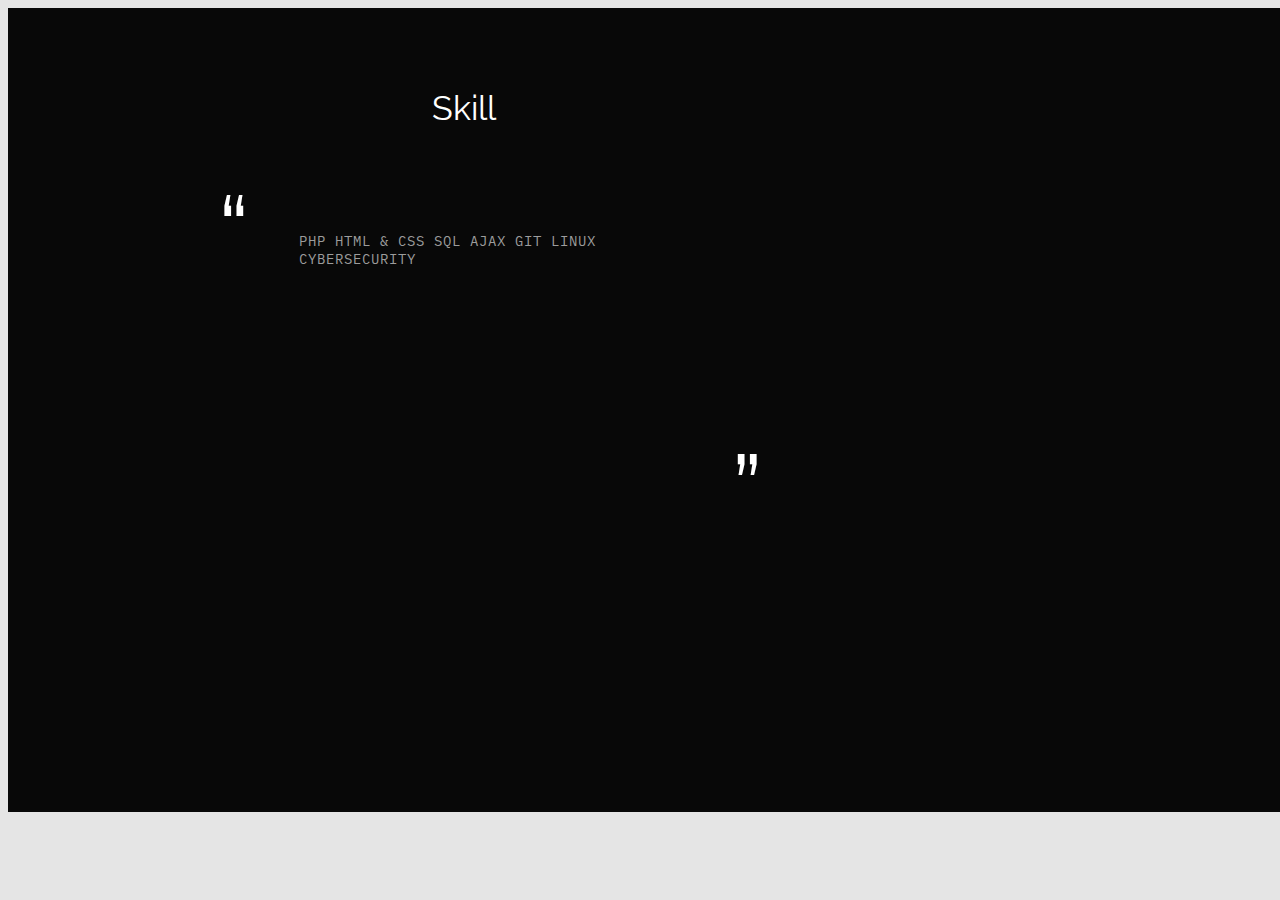
<file: contact/index.html>
<html lang="en">
          <head>
            <meta charset="utf-8">
          
            <title>Html Generated</title>
            <meta name="description" content="Figma htmlGenerator">
            <meta name="author" content="htmlGenerator">
            <link href="https://fonts.googleapis.com/css?family=Raleway&display=swap" rel="stylesheet">
<link href="https://fonts.googleapis.com/css?family=IBM+Plex Mono&display=swap" rel="stylesheet">

            <link rel="stylesheet" href="styles.css">
            
            <style>
              /*
                Figma Background for illustrative/preview purposes only.
                You can remove this style tag with no consequence
              */
              body {background: #E5E5E5; }
            </style>
          
          </head>
          
          <body>
            <div class=e207_232><div  class="e205_197"></div><span  class="e205_205">Skill</span><div class=e207_32><div  class="e207_33"></div><span  class="e207_34">PHP
HTML & CSS
SQL
AJAX
GIT
LINUX
CYBERSECURITY</span></div><span  class="e207_48">“</span><span  class="e207_49">“</span></div>
          </body>
          </html>
</file>
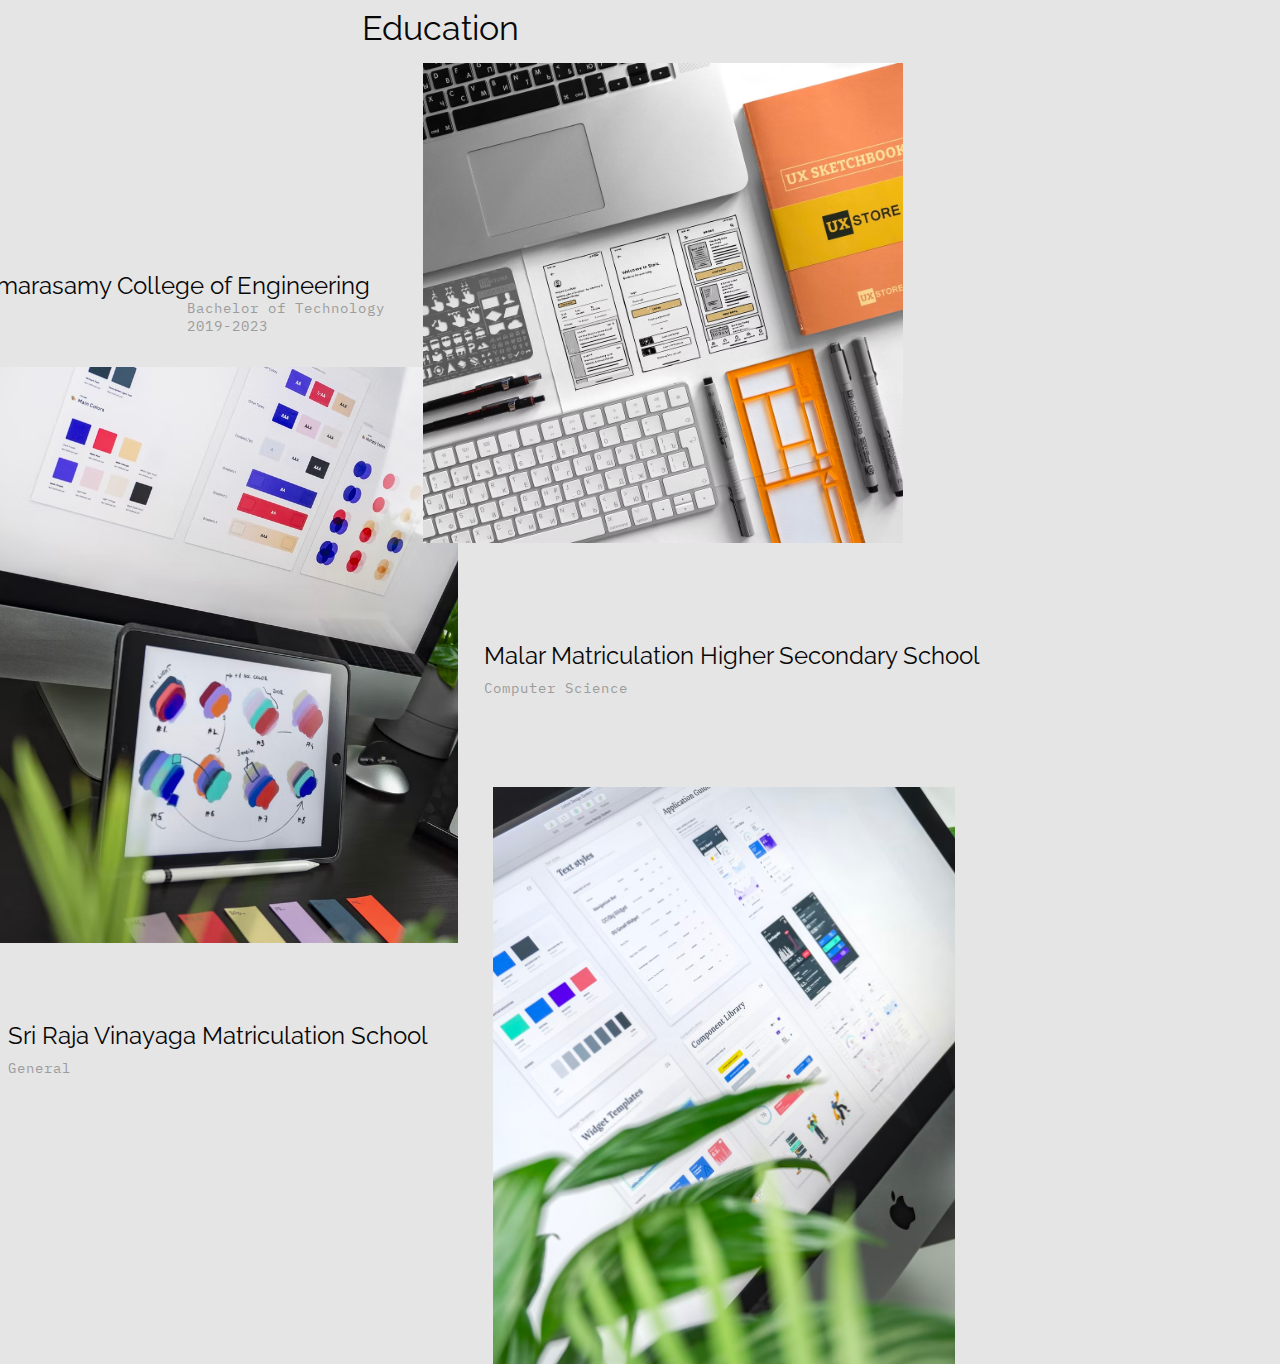
<file: education/index.html>
<html lang="en">
          <head>
            <meta charset="utf-8">
          
            <title>Html Generated</title>
            <meta name="description" content="Figma htmlGenerator">
            <meta name="author" content="htmlGenerator">
            <link href="https://fonts.googleapis.com/css?family=Raleway&display=swap" rel="stylesheet">
<link href="https://fonts.googleapis.com/css?family=IBM+Plex Mono&display=swap" rel="stylesheet">

            <link rel="stylesheet" href="styles.css">
            
            <style>
              /*
                Figma Background for illustrative/preview purposes only.
                You can remove this style tag with no consequence
              */
              body {background: #E5E5E5; }
            </style>
          
          </head>
          
          <body>
            <div class=e207_233><div class=e203_59><span  class="e203_60">Education</span></div><div class=e205_195><div class=e205_178><span  class="e205_179">General</span></div><div class=e205_180><span  class="e205_181">Sri Raja Vinayaga Matriculation School</span></div><div class=e205_194><div class=e205_182><div  class="e205_193"></div></div></div></div><div class=e205_188><div class=e205_168><span  class="e205_169"> Computer Science</span></div><div class=e205_170><span  class="e205_171"> Malar Matriculation  Higher Secondary School</span></div><div class=e205_187><div class=e205_172><div  class="e205_186"></div></div></div></div><div class=e205_196><div class=e205_153><span  class="e205_154"> Bachelor of  Technology
2019-2023</span></div></div><div class=e205_191><div class=e205_152><div  class="e205_190"></div></div></div><div class=e205_155><span  class="e205_156">M.Kumarasamy College of  Engineering</span></div></div>
          </body>
          </html>
</file>
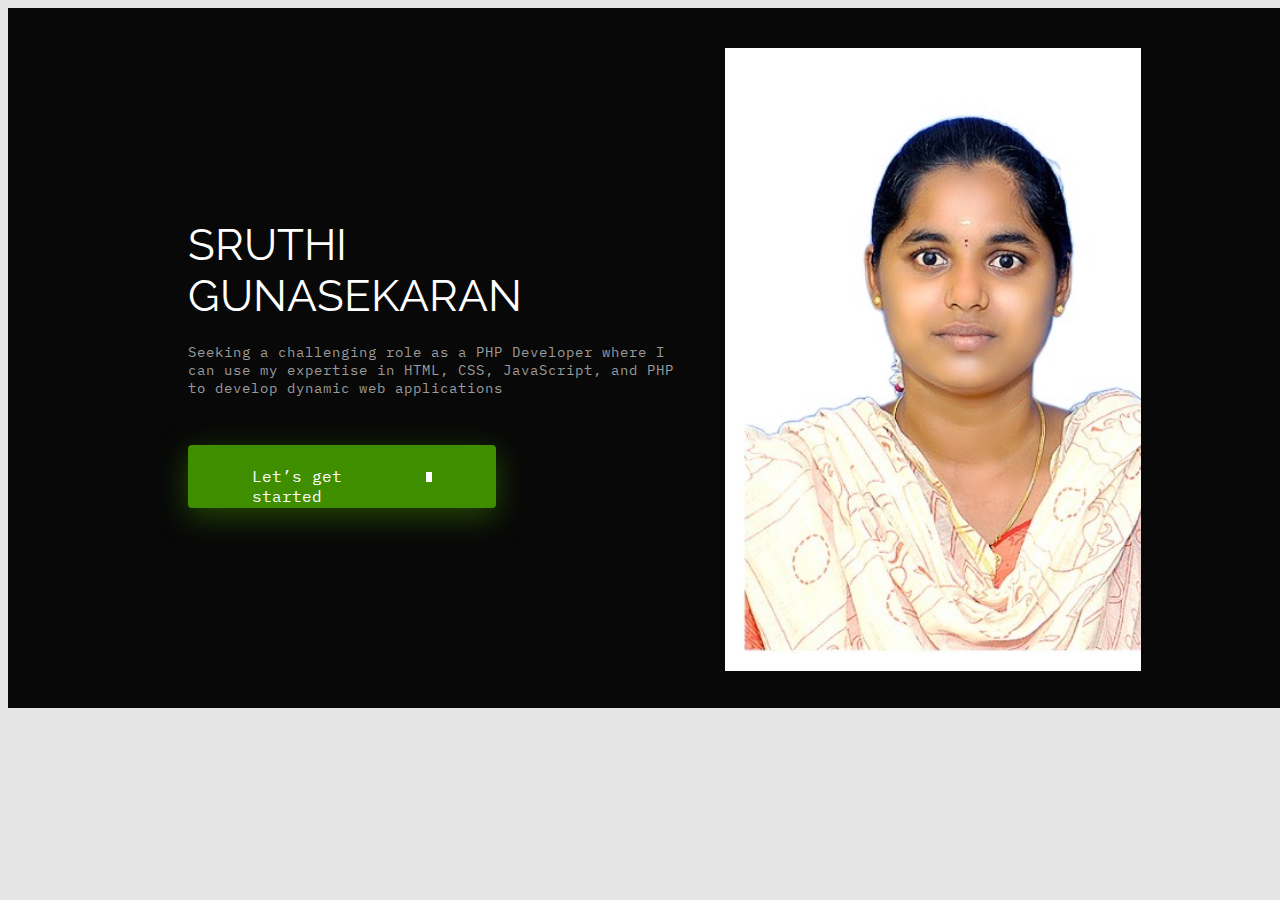
<file: homepage/index.html>
<html lang="en">
          <head>
            <meta charset="utf-8">
          
            <title>Html Generated</title>
            <meta name="description" content="Figma htmlGenerator">
            <meta name="author" content="htmlGenerator">
            <link href="https://fonts.googleapis.com/css?family=Raleway&display=swap" rel="stylesheet">
<link href="https://fonts.googleapis.com/css?family=IBM+Plex Mono&display=swap" rel="stylesheet">

            <link rel="stylesheet" href="styles.css">
            
            <style>
              /*
                Figma Background for illustrative/preview purposes only.
                You can remove this style tag with no consequence
              */
              body {background: #E5E5E5; }
            </style>
          
          </head>
          
          <body>
            <div class=e207_234><div  class="e205_146"></div><div class=e203_56><div class=e203_57><div class=e205_147><div class=e205_148><span  class="e205_149">SRUTHI GUNASEKARAN</span></div></div><div class=e205_150><span  class="e205_151"> Seeking a challenging role as a PHP Developer where I can  use my expertise in HTML, CSS, JavaScript, and PHP to  develop dynamic web applications</span></div></div><div class=e205_161><span  class="e205_162">Let’s get started</span><div  class="e205_163"></div></div></div><div class=e205_144><div class=e203_69><div  class="e216_5"></div></div></div></div>
          </body>
          </html>
</file>
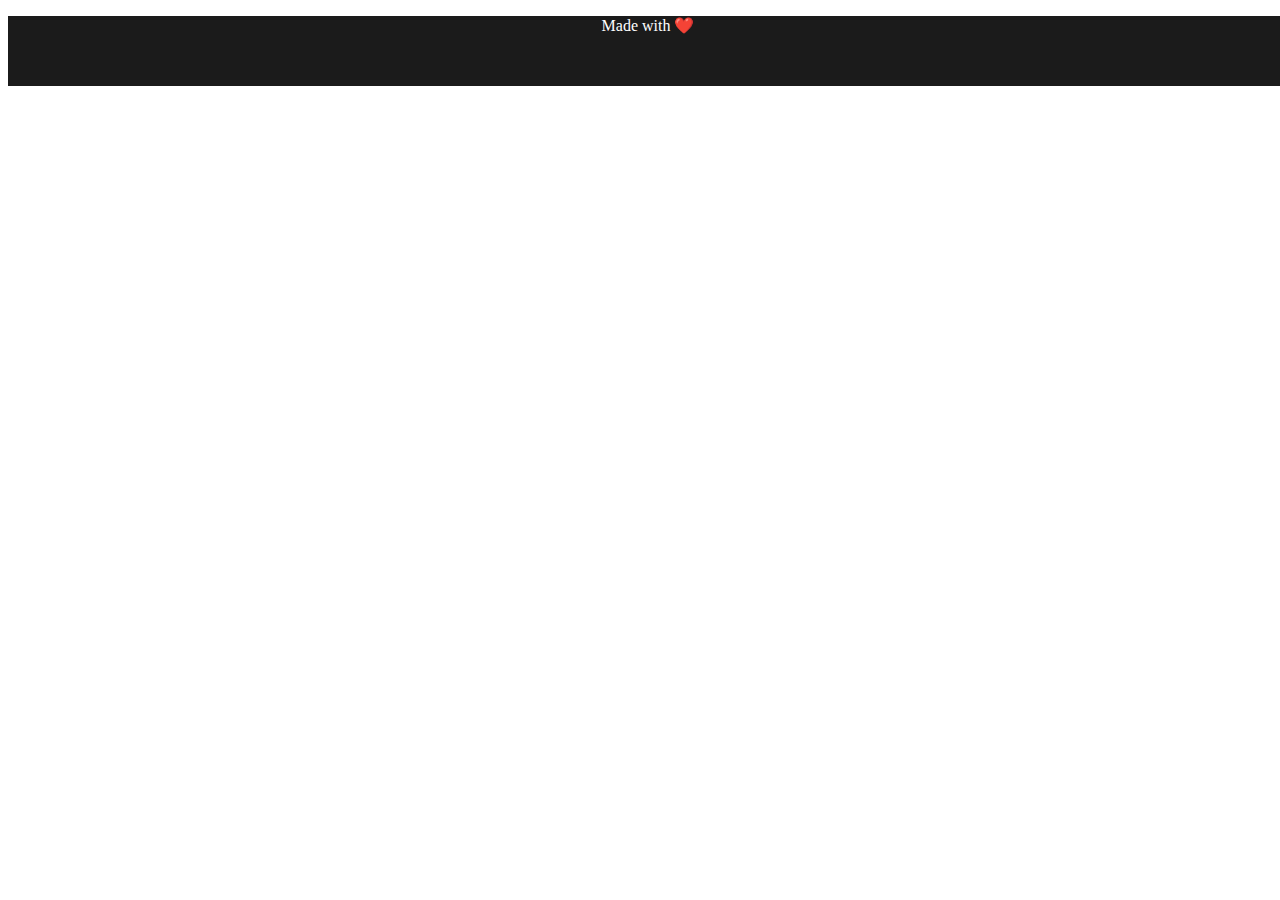
<file: footer/footer.html>
<!DOCTYPE html>
<html>
<head>
	<meta charset="utf-8">
	<meta name="viewport" content="width=device-width, initial-scale=1">
	<style>
		.e207_229 { 
	background-color:rgba(26.56249936670065, 26.56249936670065, 26.56249936670065, 1);
	width:1280px;
	height:70px;
}
</style>
</head>
<body>
<div class="e207_229">
<p style="color: white;text-align: center;">Made with ❤️</p>
</div>
</body>
</html>
</file>
<file: contact/styles.css>
.207_232 { 
	overflow:hidden;
}.e207_232 { 
	width:1280px;
	height:804px;
	position:absolute;
}.e205_197 { 
	background-color:rgba(8.000000473111868, 8.000000473111868, 8.000000473111868, 1);
	width:1280px;
	height:804px;
	position:absolute;
	left:0px;
	top:0px;
}.e205_204 { 
	width:73px;
	height:40px;
	position:absolute;
	left:603.5px;
	top:80px;
}.e205_205 { 
	color:rgba(255, 255, 255, 1);
	width:73px;
	height:40px;
	position:absolute;
	left:419px;
	top:80px;
	font-family:Raleway;
	text-align:center;
	font-size:34px;
	letter-spacing:0;
}.e207_32 { 
	width:445px;
	height:212px;
	position:absolute;
	left:261px;
	top:194px;
}.e207_33 { 
	width:445px;
	height:212px;
	position:absolute;
	left:0px;
	top:0px;
	border-top-left-radius:6px;
	border-top-right-radius:6px;
	border-bottom-left-radius:6px;
	border-bottom-right-radius:6px;
}.e207_34 { 
	color:rgba(156.18750303983688, 156.18750303983688, 156.18750303983688, 1);
	width:360px;
	height:168px;
	position:absolute;
	left:30px;
	top:30px;
	font-family:IBM Plex Mono;
	text-align:left;
	font-size:14px;
	letter-spacing:1;
	line-height:px;
}.e207_35 { 
	width:107px;
	height:21px;
	position:absolute;
	left:100px;
	top:147px;
}.e207_48 { 
	transform: rotate(180deg);
	color:rgba(255, 255, 255, 1);
	width:39px;
	height:120px;
	position:absolute;
	left:716px;
	top:368px;
	font-family:Raleway;
	text-align:left;
	font-size:100px;
	letter-spacing:1;
}.e207_49 { 
	color:rgba(255, 255, 255, 1);
	width:32px;
	height:117px;
	position:absolute;
	left:210px;
	top:166px;
	font-family:Raleway;
	text-align:left;
	font-size:100px;
	letter-spacing:1;
}
</file>
<file: education/styles.css>
.207_233 { 
	overflow:hidden;
}.e207_233 { 
	width:897px;
	height:1242px;
	position:absolute;
}.e203_61 { 
	width:570px;
	height:24px;
	position:absolute;
	left:147px;
	top:50px;
}.e203_59 { 
	width:168px;
	height:40px;
	position:absolute;
	left:348.5px;
	top:0px;
}.e203_60 { 
	color:rgba(8.000000473111868, 8.000000473111868, 8.000000473111868, 1);
	width:168px;
	height:40px;
	position:absolute;
	left:0px;
	top:0px;
	font-family:Raleway;
	text-align:center;
	font-size:34px;
	letter-spacing:0;
}.e205_195 { 
	width:892px;
	height:300px;
	position:absolute;
	left:0px;
	top:942px;
}.e205_178 { 
	width:421px;
	height:24px;
	position:absolute;
	left:0px;
	top:109px;
}.e205_179 { 
	color:rgba(156.18750303983688, 156.18750303983688, 156.18750303983688, 1);
	width:421px;
	height:24px;
	position:absolute;
	left:0px;
	top:0px;
	font-family:IBM Plex Mono;
	text-align:left;
	font-size:14px;
	letter-spacing:1;
	line-height:px;
}.e205_180 { 
	width:447px;
	height:28px;
	position:absolute;
	left:0px;
	top:71px;
}.e205_181 { 
	color:rgba(8.000000473111868, 8.000000473111868, 8.000000473111868, 1);
	width:447px;
	height:28px;
	position:absolute;
	left:0px;
	top:0px;
	font-family:Raleway;
	text-align:left;
	font-size:24px;
	letter-spacing:0;
}.e205_194 { 
	width:445px;
	height:300px;
	position:absolute;
	left:497px;
	top:0px;
}.205_182 { 
	overflow:hidden;
}.e205_182 { 
	background-color:rgba(217.0000022649765, 217.0000022649765, 217.0000022649765, 1);
	width:445px;
	height:300px;
	position:absolute;
	left:0px;
	top:0px;
	border-top-left-radius:6px;
	border-top-right-radius:6px;
	border-bottom-left-radius:6px;
	border-bottom-right-radius:6px;
}.e205_193 { 
	width:462px;
	height:577px;
	position:absolute;
	left:-12px;
	top:-163px;
	background-image:url(images/image_3.png);
	background-repeat:no-repeat;
	background-size:cover;
}.e205_188 { 
	width:897px;
	height:300px;
	position:absolute;
	left:0px;
	top:562px;
}.e205_168 { 
	width:421px;
	height:24px;
	position:absolute;
	left:476px;
	top:109px;
}.e205_169 { 
	color:rgba(156.18750303983688, 156.18750303983688, 156.18750303983688, 1);
	width:421px;
	height:24px;
	position:absolute;
	left:0px;
	top:0px;
	font-family:IBM Plex Mono;
	text-align:left;
	font-size:14px;
	letter-spacing:1;
	line-height:px;
}.e205_170 { 
	width:539px;
	height:28px;
	position:absolute;
	left:476px;
	top:71px;
}.e205_171 { 
	color:rgba(8.000000473111868, 8.000000473111868, 8.000000473111868, 1);
	width:539px;
	height:28px;
	position:absolute;
	left:0px;
	top:0px;
	font-family:Raleway;
	text-align:left;
	font-size:24px;
	letter-spacing:0;
}.e205_187 { 
	width:445px;
	height:300px;
	position:absolute;
	left:0px;
	top:0px;
}.205_172 { 
	overflow:hidden;
}.e205_172 { 
	background-color:rgba(217.0000022649765, 217.0000022649765, 217.0000022649765, 1);
	width:445px;
	height:300px;
	position:absolute;
	left:0px;
	top:0px;
	border-top-left-radius:6px;
	border-top-right-radius:6px;
	border-bottom-left-radius:6px;
	border-bottom-right-radius:6px;
}.e205_186 { 
	width:460px;
	height:576px;
	position:absolute;
	left:-10px;
	top:-203px;
	background-image:url(images/image_1.png);
	background-repeat:no-repeat;
	background-size:cover;
}.e205_196 { 
	width:713px;
	height:255px;
	position:absolute;
	left:179px;
	top:182px;
}.e205_153 { 
	width:211px;
	height:48px;
	position:absolute;
	left:0px;
	top:109px;
}.e205_154 { 
	color:rgba(156.18750303983688, 156.18750303983688, 156.18750303983688, 1);
	width:211px;
	height:48px;
	position:absolute;
	left:0px;
	top:0px;
	font-family:IBM Plex Mono;
	text-align:left;
	font-size:14px;
	letter-spacing:1;
	line-height:px;
}.e205_191 { 
	width:445px;
	height:300px;
	position:absolute;
	left:445px;
	top:182px;
}.205_152 { 
	overflow:hidden;
}.e205_152 { 
	background-color:rgba(217.0000022649765, 217.0000022649765, 217.0000022649765, 1);
	width:445px;
	height:300px;
	position:absolute;
	left:0px;
	top:0px;
	border-top-left-radius:6px;
	border-top-right-radius:6px;
	border-bottom-left-radius:6px;
	border-bottom-right-radius:6px;
}.e205_190 { 
	width:480px;
	height:480px;
	position:absolute;
	left:-30px;
	top:-127px;
	background-image:url(images/image_2.png);
	background-repeat:no-repeat;
	background-size:cover;
}.e205_155 { 
	width:457px;
	height:28px;
	position:absolute;
	left:-67px;
	top:263px;
}.e205_156 { 
	color:rgba(8.000000473111868, 8.000000473111868, 8.000000473111868, 1);
	width:457px;
	height:28px;
	position:absolute;
	left:0px;
	top:0px;
	font-family:Raleway;
	text-align:left;
	font-size:24px;
	letter-spacing:0;
}
</file>
<file: homepage/styles.css>
.207_234 { 
	overflow:hidden;
}.e207_234 { 
	width:1280px;
	height:700px;
	position:absolute;
}.e205_146 { 
	background-color:rgba(8.000000473111868, 8.000000473111868, 8.000000473111868, 1);
	width:1280px;
	height:700px;
	position:absolute;
	left:0px;
	top:0px;
}.e203_56 { 
	width:538px;
	height:299px;
	position:absolute;
	left:180px;
	top:201px;
}.e203_57 { 
	width:492px;
	height:206px;
	position:absolute;
	left:0px;
	top:0px;
}.e205_147 { 
	width:426px;
	height:124px;
	position:absolute;
	left:0px;
	top:0px;
}.e205_148 { 
	width:426px;
	height:124px;
	position:absolute;
	left:0px;
	top:0px;
}.e205_149 { 
	color:rgba(255, 255, 255, 1);
	width:426px;
	height:104px;
	position:absolute;
	left:0px;
	top:10px;
	font-family:Raleway;
	text-align:left;
	font-size:44px;
	letter-spacing:0;
}.e205_150 { 
	width:492px;
	height:72px;
	position:absolute;
	left:0px;
	top:134px;
}.e205_151 { 
	color:rgba(156.18750303983688, 156.18750303983688, 156.18750303983688, 1);
	width:492px;
	height:72px;
	position:absolute;
	left:0px;
	top:0px;
	font-family:IBM Plex Mono;
	text-align:left;
	font-size:14px;
	letter-spacing:1;
	line-height:px;
}.e205_161 { 
	box-shadow:0px 8px 30px rgba(63.000000044703484, 142.00000673532486, 0, 0.5);
	background-color:rgba(62.64500789344311, 142.37500101327896, 0, 1);
	width:307.8928527832031px;
	height:63px;
	position:absolute;
	left:0px;
	top:236px;
	border-top-left-radius:4px;
	border-top-right-radius:4px;
	border-bottom-left-radius:4px;
	border-bottom-right-radius:4px;
}.205_161 { 
	border:1px solid rgba(97.57898434996605, 185.9375050663948, 27.115876972675323, 1);
}.e205_162 { 
	color:rgba(255, 255, 255, 1);
	width:164px;
	height:21px;
	position:absolute;
	left:64px;
	top:21px;
	font-family:IBM Plex Mono;
	text-align:left;
	font-size:16px;
	letter-spacing:0;
}.e205_163 { 
	background-color:rgba(255, 255, 255, 1);
	width:5.892857074737549px;
	height:10px;
	position:absolute;
	left:238px;
	top:26.5px;
}.e205_144 { 
	width:350px;
	height:350px;
	position:absolute;
	left:750px;
	top:150px;
}.203_69 { 
	overflow:hidden;
}.e203_69 { 
	border-radius:500px;
	width:350px;
	height:350px;
	position:absolute;
	left:0px;
	top:0px;
}.e216_5 { 
	width:416px;
	height:623px;
	position:absolute;
	left:-33px;
	top:-110px;
	background-image:url(images/image_11.png);
	background-repeat:no-repeat;
	background-size:cover;
}
</file>
